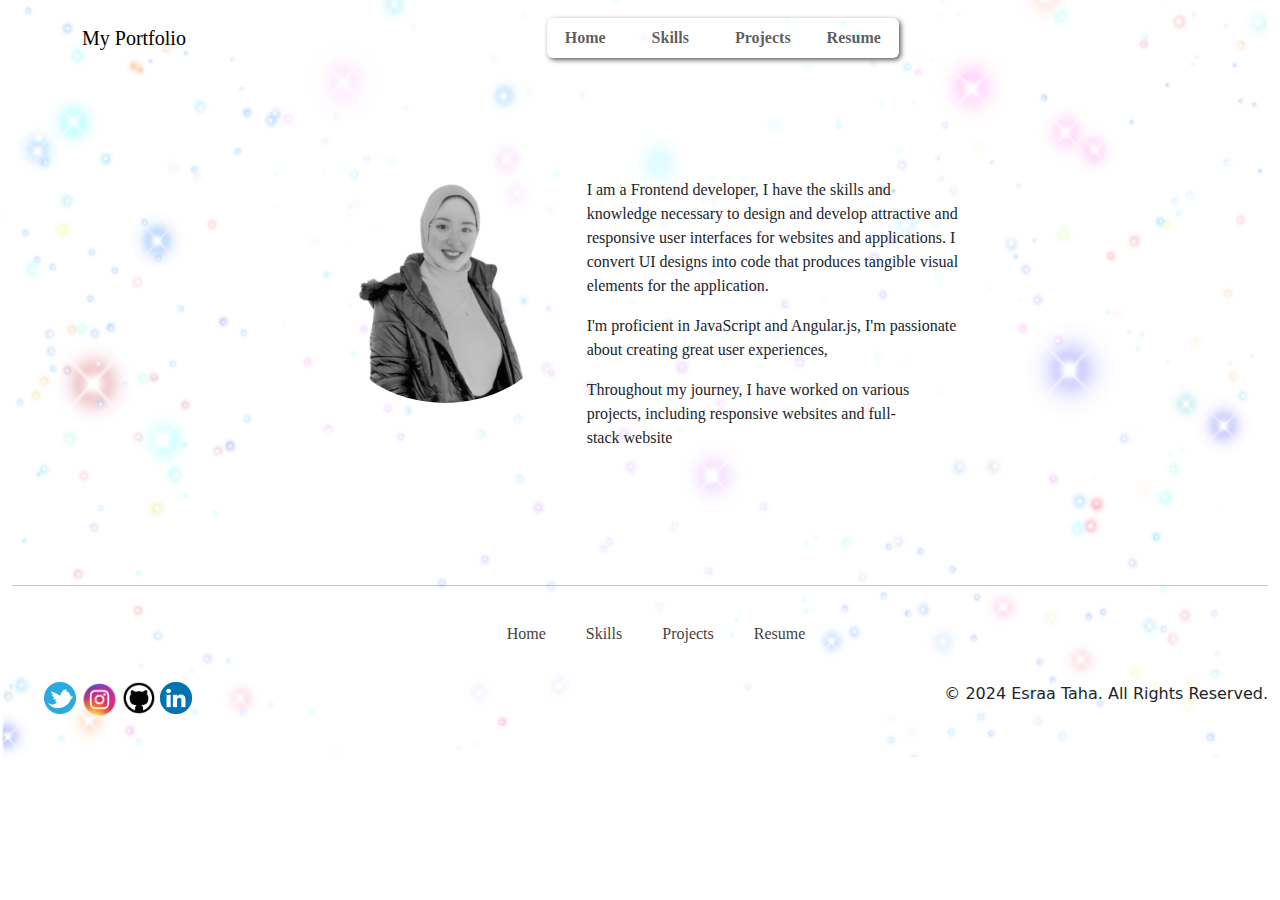
<file: index.html>
<!DOCTYPE html>

<head>
  <title>Home</title>
  <link href="https://cdn.jsdelivr.net/npm/bootstrap@5.3.3/dist/css/bootstrap.min.css" rel="stylesheet"
    integrity="sha384-QWTKZyjpPEjISv5WaRU9OFeRpok6YctnYmDr5pNlyT2bRjXh0JMhjY6hW+ALEwIH" crossorigin="anonymous">
  <link rel="stylesheet" href="style.css">
</head>

<body class="body_home">
  <div class="container-fluid homepge">
    <div class="row">
      <nav class="navbar navbar-expand-lg">
        <div class="container">
          <a class="navbar-brand" href="#">My Portfolio</a>
          <button class="navbar-toggler" type="button" data-bs-toggle="collapse"
            data-bs-target="#navbarSupportedContent" aria-controls="navbarSupportedContent" aria-expanded="false"
            aria-label="Toggle navigation">
            <span class="navbar-toggler-icon"></span>
          </button>
          <div class="collapse navbar-collapse" style="margin-left: 30%; padding: 10px;" id="navbarSupportedContent">
            <ul class="navbar-nav me-auto mb-2 mb-lg-0 rounded"
              style="box-shadow: 2px 2px 5px rgb(97, 90, 90); width:fit-content;">
              <li class="nav-item">
                <a class="nav-link navl" style="margin-left: 10px; margin-right: 20px;" aria-current="page"
                  href="/">Home</a>
              </li>
              <li class="nav-item">
                <a class="nav-link navl" style="margin-left: 10px; margin-right: 20px;" href="/skills.html">Skills</a>
              </li>
              <li class="nav-item">
                <a class="nav-link navl" style="margin-left: 10px; margin-right: 20px;"
                  href="/projects.html">Projects</a>
              </li>
              <li class="nav-item">
                <a class="nav-link navl" style="margin-right: 10px;" href="/resume.html">Resume</a>
              </li>
            </ul>
          </div>
        </div>
      </nav>
      <!-- /**************** Home ********************/ -->
      <div class="d-flex home">
        <div class="d-flex">
          <div class="col-md-4">
            <div>
              <img class="rounded-circle" src="img/profile.png" width="250px" style=" -webkit-filter: grayscale(100%);
                            filter: grayscale(100%);">
            </div>
          </div>
          <div class="col-md-1"></div>
          <div class="col-md-7">
            <p>
              I am a Frontend developer, I have the skills and knowledge necessary to design and develop attractive and
              responsive user interfaces for websites and applications. I convert UI designs into code that produces
              tangible visual elements for the application.
            </p>
            <p>
              I'm proficient in JavaScript and Angular.js, I'm passionate about creating great user experiences,
            </p>
            <p>
              Throughout my journey, I have worked on various projects, including responsive websites and
              full-stack website
            </p>
          </div>
        </div>
      </div>
      <!-- /********************* Footer *****************/ -->
      <div class="footer">
        <div class="footer-links">
          <hr>
          <ul class="footer-nav-link-list d-flex justify-content-center" style="list-style-type: none;">
            <li class="footer-nav-link-item" style="padding: 20px;">
              <a href="/" class="footer_links">Home</a>
            </li>
            <li class="footer-nav-link-item" style="padding: 20px;">
              <a href="/skills.html" class="footer_links">Skills</a>
            </li>
            <li class="footer-nav-link-item" style="padding: 20px;">
              <a href="/projects.html" class="footer_links">Projects</a>
            </li>
            <li class="footer-nav-link-item" style="padding: 20px;">
              <a href="/resume.html" class="footer_links">Resume</a>
            </li>
          </ul>
        </div>
        <div class="footer-credits">
          <div class="col-md-12 footer-credits-text d-flex justify-content-betwwen">
            <div class="col-md-6 d-flex">
              <ul style="list-style-type: none; " class="d-flex">
                <li>
                  <a href="https://x.com/EsraaTaha22?t=s0HE78MfOMYRd7obA73qFw&s=08" target="_blank">
                    <img src="/img/twitter.png" width="32px">
                  </a>
                </li>
                <li>
                  <a href="https://www.instagram.com/esraa.taha_100?igsh=NHc4NzhvNHl4YzMw" target="_blank">
                    <img src="/img/instagram.png" width="47px">
                  </a>
                </li>
                <li>
                  <a href="https://github.com/esraataha22" target="_blank">
                    <img src="/img/github.png" width="32px">
                  </a>
                </li>
                <li>
                  <a href="https://www.linkedin.com/in/esraa-taha-b180a7234/" target="_blank"
                    style="margin-left: 5px; margin-right: 20px;;">
                    <img src="/img/linkedin.png" width="32px">
                  </a>
                </li>
              </ul>
            </div>
            <div class="col-md-6 d-flex justify-content-end">
              © 2024 Esraa Taha. All Rights Reserved.
            </div>
          </div>
          <br>
        </div>
      </div>
      <div>
      </div>
      <script src="https://cdn.jsdelivr.net/npm/bootstrap@5.3.3/dist/js/bootstrap.bundle.min.js"
        integrity="sha384-YvpcrYf0tY3lHB60NNkmXc5s9fDVZLESaAA55NDzOxhy9GkcIdslK1eN7N6jIeHz"
        crossorigin="anonymous"></script>
</body>

</html>
</file>
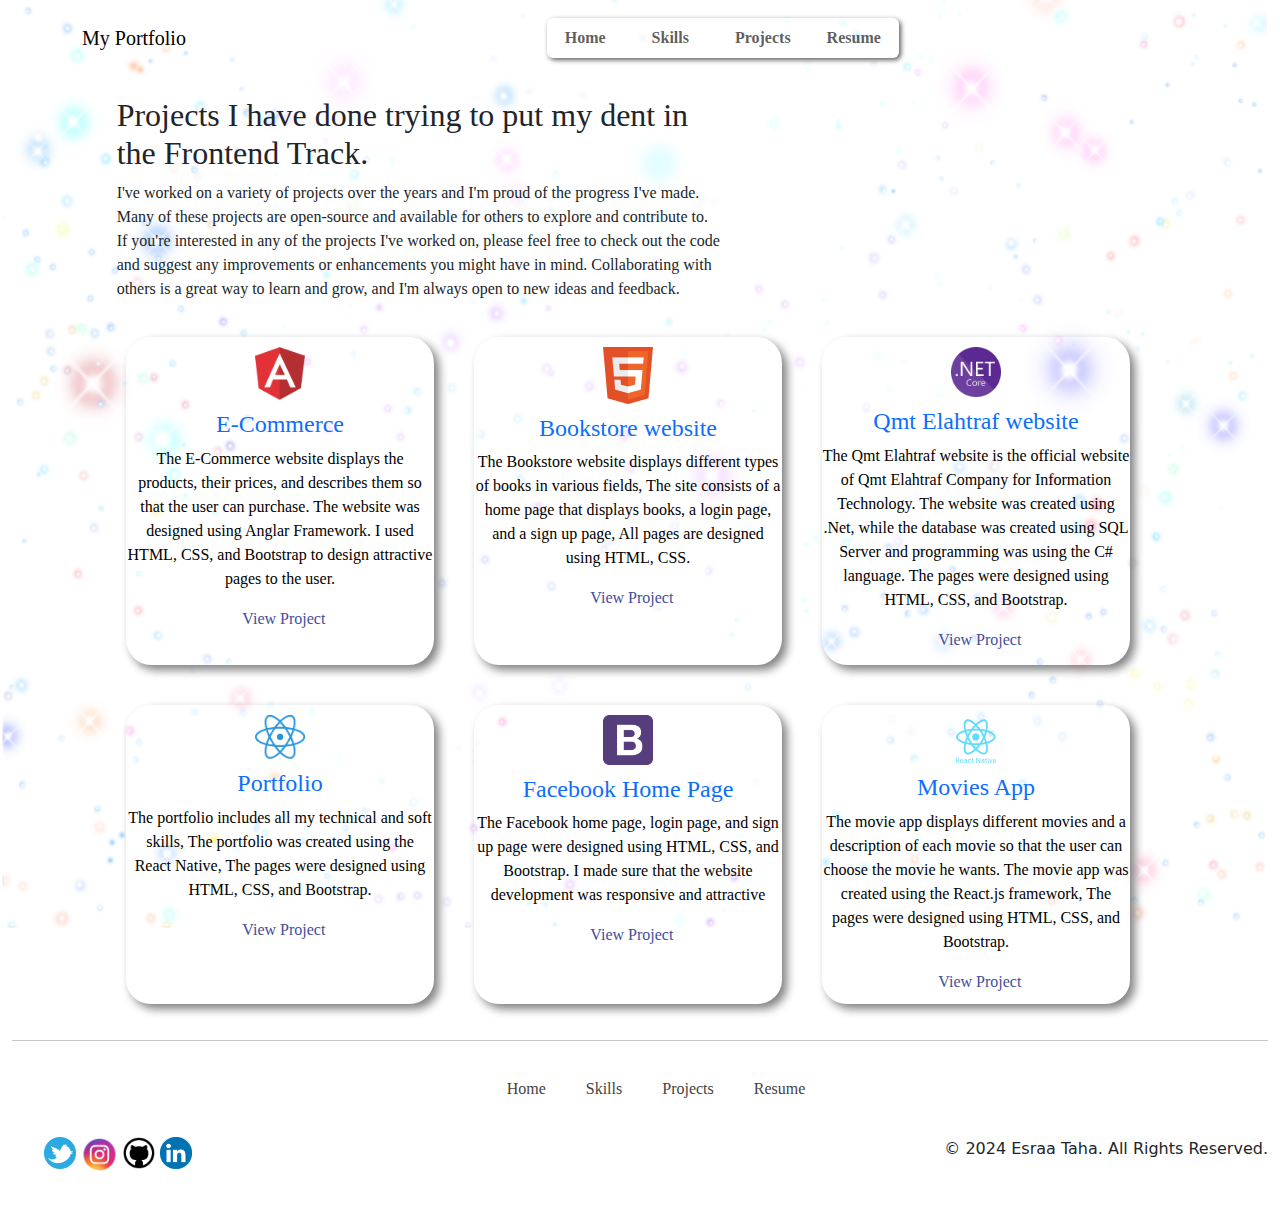
<file: projects.html>
<!DOCTYPE html>

<head>
  <title>Projects</title>
  <link href="https://cdn.jsdelivr.net/npm/bootstrap@5.3.3/dist/css/bootstrap.min.css" rel="stylesheet"
    integrity="sha384-QWTKZyjpPEjISv5WaRU9OFeRpok6YctnYmDr5pNlyT2bRjXh0JMhjY6hW+ALEwIH" crossorigin="anonymous">
  <link rel="stylesheet" href="style.css">
  <link rel="stylesheet" href="https://cdnjs.cloudflare.com/ajax/libs/font-awesome/6.5.1/css/all.min.css"
        integrity="sha512-DTOQO9RWCH3ppGqcWaEA1BIZOC6xxalwEsw9c2QQeAIftl+Vegovlnee1c9QX4TctnWMn13TZye+giMm8e2LwA=="
        crossorigin="anonymous" referrerpolicy="no-referrer" />
</head>

<body class="body_home">
  <div class="container-fluid">
    <div class="row">
      <nav class="navbar navbar-expand-lg">
        <div class="container">
          <a class="navbar-brand" href="#">My Portfolio</a>
          <button class="navbar-toggler" type="button" data-bs-toggle="collapse"
            data-bs-target="#navbarSupportedContent" aria-controls="navbarSupportedContent" aria-expanded="false"
            aria-label="Toggle navigation">
            <span class="navbar-toggler-icon"></span>
          </button>
          <div class="collapse navbar-collapse" style="margin-left: 30%; padding: 10px;" id="navbarSupportedContent">
            <ul class="navbar-nav me-auto mb-2 mb-lg-0 rounded"
              style="box-shadow: 2px 2px 5px rgb(97, 90, 90); width:fit-content;">
              <li class="nav-item">
                <a class="nav-link navl" style="margin-left: 10px; margin-right: 20px;" aria-current="page"
                  href="/">Home</a>
              </li>
              <li class="nav-item">
                <a class="nav-link navl" style="margin-left: 10px; margin-right: 20px;" href="/skills.html">Skills</a>
              </li>
              <li class="nav-item">
                <a class="nav-link navl" style="margin-left: 10px; margin-right: 20px;"
                  href="/projects.html">Projects</a>
              </li>
              <li class="nav-item">
                <a class="nav-link navl" style="margin-right: 10px;" href="/resume.html">Resume</a>
              </li>
            </ul>
          </div>
        </div>
      </nav>
      <!-- /*************** Projects **************/ -->
      <div class="row">
        <div class="col-md-1"></div>
        <div class="col-md-6">
          <h2 style="margin-top: 20px;">
            Projects I have done trying to put my dent in the Frontend Track.
          </h2>
          <p>
            I've worked on a variety of projects over the years and I'm proud of the progress I've made.
            Many of these projects are open-source and available for others to explore and contribute to. If you're
            interested in any of the projects I've worked on, please feel free to check out the code and suggest any
            improvements or enhancements you might have in mind. Collaborating with others is a great way to learn and
            grow, and I'm always open to new ideas and feedback.
          </p>
        </div>
        <div class="col-md-12 d-flex justify-content-center">
          <div class="col-md-3 project">
            <a href="https://github.com/esraataha22/E-Commerce-__" target="_blank" style="text-decoration: none;">
              <div>
                <img src="/img/angular.png" width="50px" style="margin: 10px;">
                <h4>E-Commerce</h4>
                <p style="color: black;">
                  The E-Commerce website displays the products, their prices, and describes them so that the user can purchase. The website was designed using Anglar Framework. I used HTML, CSS, and Bootstrap to design attractive pages to the user.
                </p>
              </div>
            </a>
            <a href="https://github.com/esraataha22/E-Commerce-__" target="_blank" class="viewproject" style="color: rgb(65, 78, 156); text-decoration: none;">
              <p style="margin-bottom:10px;">
                <i class="fa-solid fa-link"></i> &nbsp;
                   View Project
              </p>           
            </a>
            <br>
          </div>
          <div class="col-md-3 project">
            <a href="https://github.com/esraataha22/projectHtmlCss" target="_blank" style="text-decoration: none;">
              <div>
                <img src="/img/html.png" width="50px" style="margin: 10px;">
                <h4>Bookstore website</h4>
                <p style="color: black;">
                  The Bookstore website displays different types of books in various fields,
                   The site consists of a home page that displays books, a login page, and a sign up page,
                    All pages are designed using HTML, CSS.
                </p>
              </div>
            </a>
            <a href="https://github.com/esraataha22/projectHtmlCss" target="_blank" style="color: rgb(65, 78, 156); text-decoration: none;">
              <p style="margin-bottom:10px;">
                <i class="fa-solid fa-link"></i> &nbsp;
                   View Project
              </p>           
            </a>
          </div>
          <div class="col-md-3 project">
            <a href="https://github.com/esraataha22/Qmt_Elahtraf" target="_blank" style="text-decoration: none;">
              <div>
                <img src="/img/aspnet.png" width="50px" style="margin: 10px;">
                <h4>Qmt Elahtraf website</h4>
                <p style="color: black;">
                  The Qmt Elahtraf website is the official website of Qmt Elahtraf Company for Information Technology. The website was created using .Net, while the database was created using SQL Server and programming was using the C# language. The pages were designed using HTML, CSS, and Bootstrap.
                </p>
              </div>
            </a>
            <a href="https://github.com/esraataha22/Qmt_Elahtraf" target="_blank" style="color: rgb(65, 78, 156); text-decoration: none;">
              <p style="margin-bottom:10px;">
                <i class="fa-solid fa-link"></i> &nbsp;
                   View Project
              </p>           
            </a>         
          </div>

        </div>
        <div class="col-md-12 d-flex justify-content-center">
          <div class="col-md-3 project" style="box-shadow: 5px 5px 10px gray; margin: 20px; text-align: center;">
            <a href="https://github.com/esraataha22/portfolio_using_react" target="_blank"
              style="text-decoration: none;">
              <div>
                <img src="/img/react.png" width="50px" style="margin: 10px;">
                <h4>Portfolio</h4>
                <p style="color: black;">
                  The portfolio includes all my technical and soft skills, The portfolio was created using the React Native, The pages were designed using HTML, CSS, and Bootstrap.
                </p>
              </div>
            </a>
            <a href="https://github.com/esraataha22/portfolio_using_react" target="_blank" style="color: rgb(65, 78, 156); text-decoration: none;">
              <p style="margin-bottom:10px;">
                <i class="fa-solid fa-link"></i> &nbsp;
                   View Project
              </p>           
            </a>
          </div>
          <div class="col-md-3 project" style="box-shadow: 5px 5px 10px gray; margin: 20px; text-align: center;">
            <a href="https://github.com/esraataha22/Facebook_Page" target="_blank" style="text-decoration: none;">
              <div>
                <img src="/img/bootstrap.png" width="50px" style="margin: 10px;">
                <h4>Facebook Home Page</h4>
                <p style="color: black;">
                  The Facebook home page, login page, and sign up page were designed using HTML, CSS, and Bootstrap. I made sure that the website development was responsive and attractive
                </p>
              </div>
            </a>
            <a href="https://github.com/esraataha22/Facebook_Page" target="_blank" style="color: rgb(65, 78, 156); text-decoration: none;">
              <p style="margin-bottom:10px;">
                <i class="fa-solid fa-link"></i> &nbsp;
                   View Project
              </p>           
            </a>
          </div>
          <div class="col-md-3 project" style="box-shadow: 5px 5px 10px gray; margin: 20px; text-align: center;">
            <a href="https://github.com/esraataha22/Movies_app" target="_blank" style="text-decoration: none;">
              <div>
                <img src="/img/react-native.svg" width="60px" style="margin: 10px;">
                <h4>Movies App</h4>
                <p style="color: black;">
                  The movie app displays different movies and a description of each movie so that the user can choose the movie he wants.
                   The movie app was created using the React.js framework, The pages were designed using HTML, CSS, and Bootstrap.
                </p>
              </div>
            </a>
            <a href="https://github.com/esraataha22/Movies_app" target="_blank"style="color: rgb(65, 78, 156); text-decoration: none;">
              <p style="margin-bottom:10px;">
                <i class="fa-solid fa-link"></i> &nbsp;
                   View Project
              </p>           
            </a>
          </div>


        </div>
      </div>

      <!-- /********************* Footer *****************/ -->
      <div class="footer">
        <div class="footer-links">
          <hr>
          <ul class="footer-nav-link-list d-flex justify-content-center" style="list-style-type: none;">
            <li class="footer-nav-link-item" style="padding: 20px;">
              <a href="/" class="footer_links">Home</a>
            </li>
            <li class="footer-nav-link-item" style="padding: 20px;">
              <a href="/skills.html" class="footer_links">Skills</a>
            </li>
            <li class="footer-nav-link-item" style="padding: 20px;">
              <a href="/projects.html" class="footer_links">Projects</a>
            </li>
            <li class="footer-nav-link-item" style="padding: 20px;">
              <a href="/resume.html" class="footer_links">Resume</a>
            </li>
          </ul>
        </div>
        <div class="footer-credits">
          <div class="col-md-12 footer-credits-text d-flex justify-content-betwwen">
            <div class="col-md-6 d-flex">
              <ul style="list-style-type: none; " class="d-flex">
                <li>
                  <a href="https://x.com/EsraaTaha22?t=s0HE78MfOMYRd7obA73qFw&s=08" target="_blank">
                    <img src="/img/twitter.png" width="32px">
                  </a>
                </li>
                <li>
                  <a href="https://www.instagram.com/esraa.taha_100?igsh=NHc4NzhvNHl4YzMw" target="_blank">
                    <img src="/img/instagram.png" width="47px">
                  </a>
                </li>
                <li>
                  <a href="https://github.com/esraataha22" target="_blank">
                    <img src="/img/github.png" width="32px">
                  </a>
                </li>
                <li>
                  <a href="https://www.linkedin.com/in/esraa-taha-b180a7234/" target="_blank"
                    style="margin-left: 5px; margin-right: 20px;;">
                    <img src="/img/linkedin.png" width="32px">
                  </a>
                </li>
              </ul>
            </div>
            <div class="col-md-6 d-flex justify-content-end">
              © 2024 Esraa Taha. All Rights Reserved.
            </div>
          </div>
          <br>
        </div>
      </div>
    </div>
  </div>
  <script src="https://cdn.jsdelivr.net/npm/bootstrap@5.3.3/dist/js/bootstrap.bundle.min.js"
    integrity="sha384-YvpcrYf0tY3lHB60NNkmXc5s9fDVZLESaAA55NDzOxhy9GkcIdslK1eN7N6jIeHz"
    crossorigin="anonymous"></script>
</body>

</html>
</file>
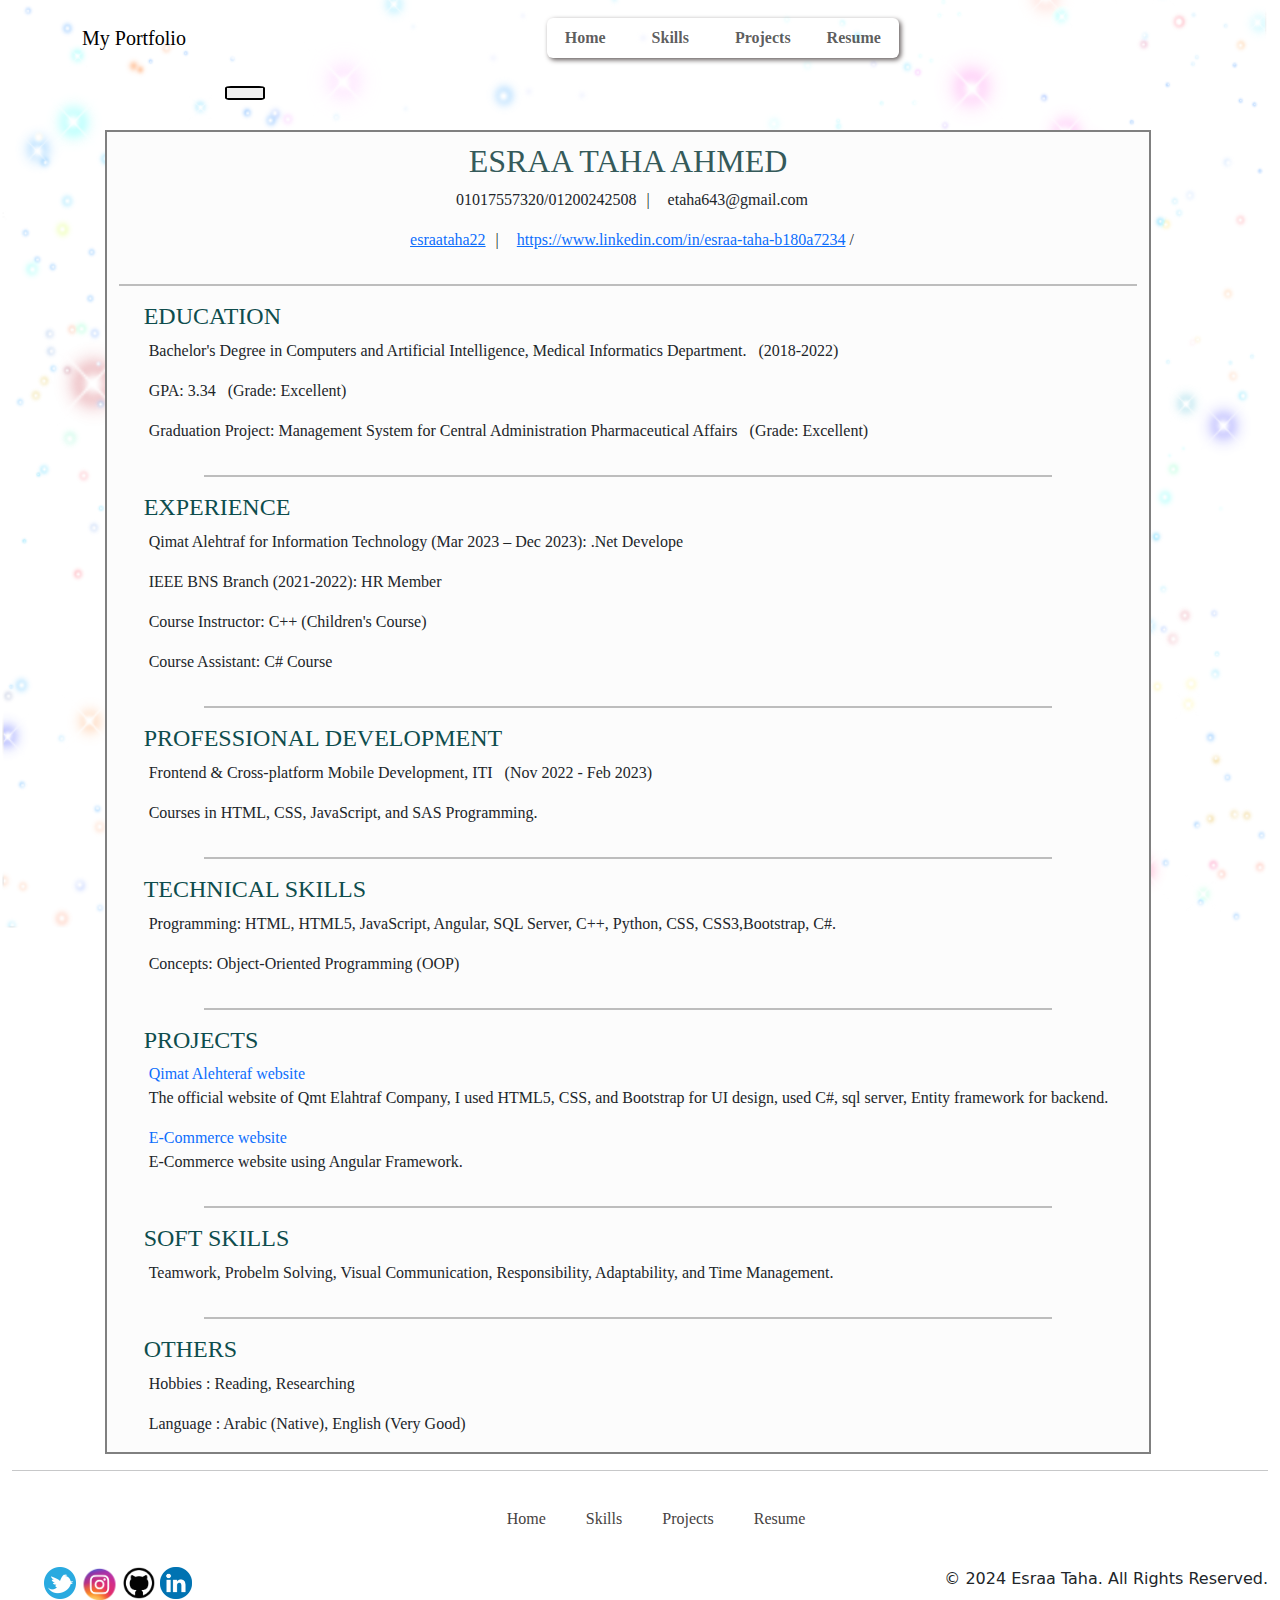
<file: resume.html>
<!DOCTYPE html>
<head>
    <title>Resume</title>
    <link href="https://cdn.jsdelivr.net/npm/bootstrap@5.3.3/dist/css/bootstrap.min.css" rel="stylesheet" integrity="sha384-QWTKZyjpPEjISv5WaRU9OFeRpok6YctnYmDr5pNlyT2bRjXh0JMhjY6hW+ALEwIH" crossorigin="anonymous">
    <link rel="stylesheet" href="style.css">
    <link rel="stylesheet" href="https://cdnjs.cloudflare.com/ajax/libs/font-awesome/6.5.1/css/all.min.css" integrity="sha512-DTOQO9RWCH3ppGqcWaEA1BIZOC6xxalwEsw9c2QQeAIftl+Vegovlnee1c9QX4TctnWMn13TZye+giMm8e2LwA==" crossorigin="anonymous" referrerpolicy="no-referrer" />
    <style>
        @media print{
            body *:not(#resume):not(#resume *){
                visibility: hidden;
            }
            #resume {
                visibility : visible;
                position: absolute;
                left: 0;
                top: 0;
            }
        }
    </style>
</head>
<body class="body_home">
    <div class="container-fluid homepge">
        <div class="row">
            <nav class="navbar navbar-expand-lg">
                <div class="container">
                  <a class="navbar-brand" href="#">My Portfolio</a>
                  <button class="navbar-toggler" type="button" data-bs-toggle="collapse" data-bs-target="#navbarSupportedContent" aria-controls="navbarSupportedContent" aria-expanded="false" aria-label="Toggle navigation">
                    <span class="navbar-toggler-icon"></span>
                  </button>
                  <div class="collapse navbar-collapse" style="margin-left: 30%; padding: 10px;"  id="navbarSupportedContent">
                    <ul class="navbar-nav me-auto mb-2 mb-lg-0 rounded" style="box-shadow: 2px 2px 5px rgb(97, 90, 90); width:fit-content;">
                        <li class="nav-item">
                        <a class="nav-link navl" style="margin-left: 10px; margin-right: 20px;"  aria-current="page" href="/">Home</a>
                      </li>
                      <li class="nav-item">
                        <a class="nav-link navl"style="margin-left: 10px; margin-right: 20px;" href="/skills.html">Skills</a>
                      </li>
                      <li class="nav-item">
                        <a class="nav-link navl" style="margin-left: 10px; margin-right: 20px;"href="/projects.html">Projects</a>
                      </li>
                      <li class="nav-item">
                        <a class="nav-link navl" style="margin-right: 10px;" href="/resume.html">Resume</a>
                      </li>
                    </ul>
                  </div>
                </div>
              </nav>
              <div class="col-md-2"></div>
              <div class="col-md-10">
                <button onclick="window.print()" id="bt" style=" border: 2px solid; width: 40px; border-radius:15%; padding:5px;">
                    <i class="fa-solid fa-download"></i>
                </button>
              </div>
              <!-- /**************** Resume ********************/ -->
              <div class="row d-flex justify-content-center">
                <div class="col-md-1">
                </div>
                <div class="col-md-10 " id="resume" style="border: 2px solid gray; 
                margin-top: 30px; background-color: rgb(252, 252, 252);">
                    <div class="col-md-12 d-flex justify-content-center">
                        <h2 style="color: rgb(53, 90, 90); margin-top: 10px;">ESRAA TAHA AHMED</h2>
                    </div>
                    <div class="col-md-12 d-flex justify-content-center">
                        <p style="margin-right: 10px;">
                            <i class="fa-solid fa-phone"></i> &nbsp;
                            <label>01017557320/01200242508</label>
                        </p> 
                        <p style="margin-right: 10px;">|</p>
                        <p>
                            <i class="fa-solid fa-envelope"></i> &nbsp;
                            <label>etaha643@gmail.com</label>
                        </p>
                    </div>
                    <div class="col-md-12 d-flex justify-content-center">
                        <p style="margin-right: 10px;">
                            <i class="fa-brands fa-github"></i> &nbsp;
                            <label><a href="https://github.com/esraataha22">esraataha22</a> </label>
                        </p> 
                        <p style="margin-right: 10px;">|</p>
                        <p>
                            <i class="fa-brands fa-linkedin"></i> &nbsp;
                            <label><a href="https://www.linkedin.com/in/esraa-taha-b180a7234">https://www.linkedin.com/in/esraa-taha-b180a7234</a> /</label>
                        </p>
                    </div>
                    <div class="col-md-12">
                        <hr style="color: black; border: 1px solid;">
                    </div>
                    <div class="col-md-12 d-flex">
                            <h4  style="color: rgb(14, 77, 77); margin-left: 25px;">EDUCATION</h4>
                    </div>
                    <div class="col-md-12">
                        <p style="margin-left: 30px;">Bachelor's Degree in Computers and Artificial Intelligence, Medical Informatics
                            Department. &nbsp; (2018-2022) </p>
                        <p style="margin-left: 30px;">GPA: 3.34 &nbsp; (Grade: Excellent)</p>
                        <p style="margin-left: 30px;">Graduation Project: Management System for Central Administration Pharmaceutical Affairs &nbsp;
                            (Grade: Excellent)</p>
                    </div>
                    <div class="col-md-12 d-flex justify-content-center">
                        <div class="col-md-1"></div>
                        <div class="col-md-10">
                            <hr style="color: black; border: 1px solid;">
                        </div>
                        <div class="col-md-1"></div>
                    </div>
                    <div class="col-md-12 d-flex">
                        <h4  style="color: rgb(14, 77, 77); margin-left: 25px;">EXPERIENCE</h4>
                    </div>
                    <div class="col-md-12">
                        <p style="margin-left: 30px;">
                            Qimat Alehtraf for Information Technology (Mar 2023 – Dec 2023): .Net Develope </p>
                        <p style="margin-left: 30px;">IEEE BNS Branch (2021-2022): HR Member</p>
                        <p style="margin-left: 30px;">
                            Course Instructor: C++ (Children's Course)</p>
                        <p style="margin-left: 30px;">
                                Course Assistant: C# Course</p>
                    </div>
                    <div class="col-md-12 d-flex justify-content-center">
                        <div class="col-md-1"></div>
                        <div class="col-md-10">
                            <hr style="color: black; border: 1px solid;">
                        </div>
                        <div class="col-md-1"></div>
                    </div>
                    <div class="col-md-12 d-flex">
                        <h4  style="color: rgb(14, 77, 77); margin-left: 25px;">PROFESSIONAL DEVELOPMENT</h4>
                    </div>
                    <div class="col-md-12">
                        <p style="margin-left: 30px;">
                            Frontend & Cross-platform Mobile Development, ITI &nbsp; (Nov 2022 - Feb 2023)</p>
                        <p style="margin-left: 30px;">Courses in HTML, CSS, JavaScript, and SAS Programming.</p>
                    </div>
                    <div class="col-md-12 d-flex justify-content-center">
                        <div class="col-md-1"></div>
                        <div class="col-md-10">
                            <hr style="color: black; border: 1px solid;">
                        </div>
                        <div class="col-md-1"></div>
                    </div>
                    <div class="col-md-12 d-flex">
                        <h4  style="color: rgb(14, 77, 77); margin-left: 25px;">TECHNICAL SKILLS</h4>
                    </div>
                    <div class="col-md-12">
                        <p style="margin-left: 30px;">
                            Programming: HTML, HTML5, JavaScript, Angular, SQL Server, C++, Python, CSS, CSS3,Bootstrap, C#.</p>
                        <p style="margin-left: 30px;">Concepts: Object-Oriented Programming (OOP)</p>
                    </div>
                    <div class="col-md-12 d-flex justify-content-center">
                        <div class="col-md-1"></div>
                        <div class="col-md-10">
                            <hr style="color: black; border: 1px solid;">
                        </div>
                        <div class="col-md-1"></div>
                    </div>
                    <div class="col-md-12 d-flex">
                        <h4  style="color: rgb(14, 77, 77); margin-left: 25px;">PROJECTS</h4>
                    </div>
                    <div class="col-md-12">
                        <a href="https://qimatalehteraf.com/" style="margin-left: 30px; text-decoration: none;">
                            Qimat Alehteraf website
                            </a>
                        <p  style="margin-left: 30px;">The official website of Qmt Elahtraf Company, I used HTML5, CSS, and Bootstrap for UI design, used C#, sql server, Entity framework for
                            backend.</p>
                        <a href="https://github.com/esraataha22/E-Commerce-__" style="margin-left: 30px; text-decoration: none;">
                                E-Commerce website
                                </a>
                        <p  style="margin-left: 30px;">
                            E-Commerce website using Angular Framework.</p>
                    </div>
                    <div class="col-md-12 d-flex justify-content-center">
                        <div class="col-md-1"></div>
                        <div class="col-md-10">
                            <hr style="color: black; border: 1px solid;">
                        </div>
                        <div class="col-md-1"></div>
                    </div>
                    <div class="col-md-12 d-flex">
                        <h4  style="color: rgb(14, 77, 77); margin-left: 25px;">SOFT SKILLS</h4>
                    </div>
                    <div class="col-md-12">
                        <p style="margin-left: 30px;">
                            Teamwork, Probelm Solving, Visual Communication, Responsibility, Adaptability, and Time Management.</p>
                    </div>
                    <div class="col-md-12 d-flex justify-content-center">
                        <div class="col-md-1"></div>
                        <div class="col-md-10">
                            <hr style="color: black; border: 1px solid;">
                        </div>
                        <div class="col-md-1"></div>
                    </div>
                    <div class="col-md-12 d-flex">
                        <h4  style="color: rgb(14, 77, 77); margin-left: 25px;">OTHERS</h4>
                    </div>
                    <div class="col-md-12">
                        <p style="margin-left: 30px;">
                            <bold>Hobbies : </bold> Reading, Researching</p>
                            <p style="margin-left: 30px;">
                                <bold>Language : </bold> Arabic (Native), English (Very Good)</p>
                    </div>
                  </div>
                <div class="col-md-1"></div>

              </div>
              <!-- /********************* Footer *****************/ -->
              <div class="footer" >
                <div class="footer-links">
                  <hr>
                  <ul class="footer-nav-link-list d-flex justify-content-center" style="list-style-type: none;">
                    <li class="footer-nav-link-item" style="padding: 20px;">
                      <a href="/" class="footer_links">Home</a>
                    </li>
                    <li class="footer-nav-link-item" style="padding: 20px;">
                      <a href="/skills.html" class="footer_links">Skills</a>
                    </li>
                    <li class="footer-nav-link-item" style="padding: 20px;">
                      <a href="/projects.html" class="footer_links">Projects</a>
                    </li>
                    <li class="footer-nav-link-item" style="padding: 20px;">
                      <a href="/resume.html" class="footer_links">Resume</a>
                    </li>
                  </ul>
                </div>     
                <div class="footer-credits">
                  <div class="col-md-12 footer-credits-text d-flex justify-content-betwwen">
                    <div class="col-md-6 d-flex">
                      <ul style="list-style-type: none; " class="d-flex">
                        <li>
                          <a href="https://x.com/EsraaTaha22?t=s0HE78MfOMYRd7obA73qFw&s=08" target="_blank">
                            <img src="/img/twitter.png" width="32px">
                          </a>
                        </li>
                        <li>
                          <a href="https://www.instagram.com/esraa.taha_100?igsh=NHc4NzhvNHl4YzMw" target="_blank">
                            <img src="/img/instagram.png" width="47px">
                          </a>
                        </li>
                        <li>
                          <a href="https://github.com/esraataha22" target="_blank">
                            <img src="/img/github.png" width="32px">
                          </a>
                        </li>
                        <li>
                          <a href="https://www.linkedin.com/in/esraa-taha-b180a7234/" target="_blank" style="margin-left: 5px; margin-right: 20px;;">
                            <img src="/img/linkedin.png" width="32px">
                          </a>
                        </li>
                      </ul>
                    </div>
                    <div class="col-md-6 d-flex justify-content-end">
                      © 2024 Esraa Taha. All Rights Reserved.
                    </div>
                  </div>
                  <br>
                </div>
              </div>
        <div>
    </div>
    <script src="https://cdn.jsdelivr.net/npm/bootstrap@5.3.3/dist/js/bootstrap.bundle.min.js" integrity="sha384-YvpcrYf0tY3lHB60NNkmXc5s9fDVZLESaAA55NDzOxhy9GkcIdslK1eN7N6jIeHz" crossorigin="anonymous"></script>
    <script>
    //     let print = () => {
    // 	let objFra = document.getElementById('resume');
    //     objFra.contentWindow.focus();
    //     objFra.contentWindow.print();
    // }
    
    </script>
</body>
</html>
</file>
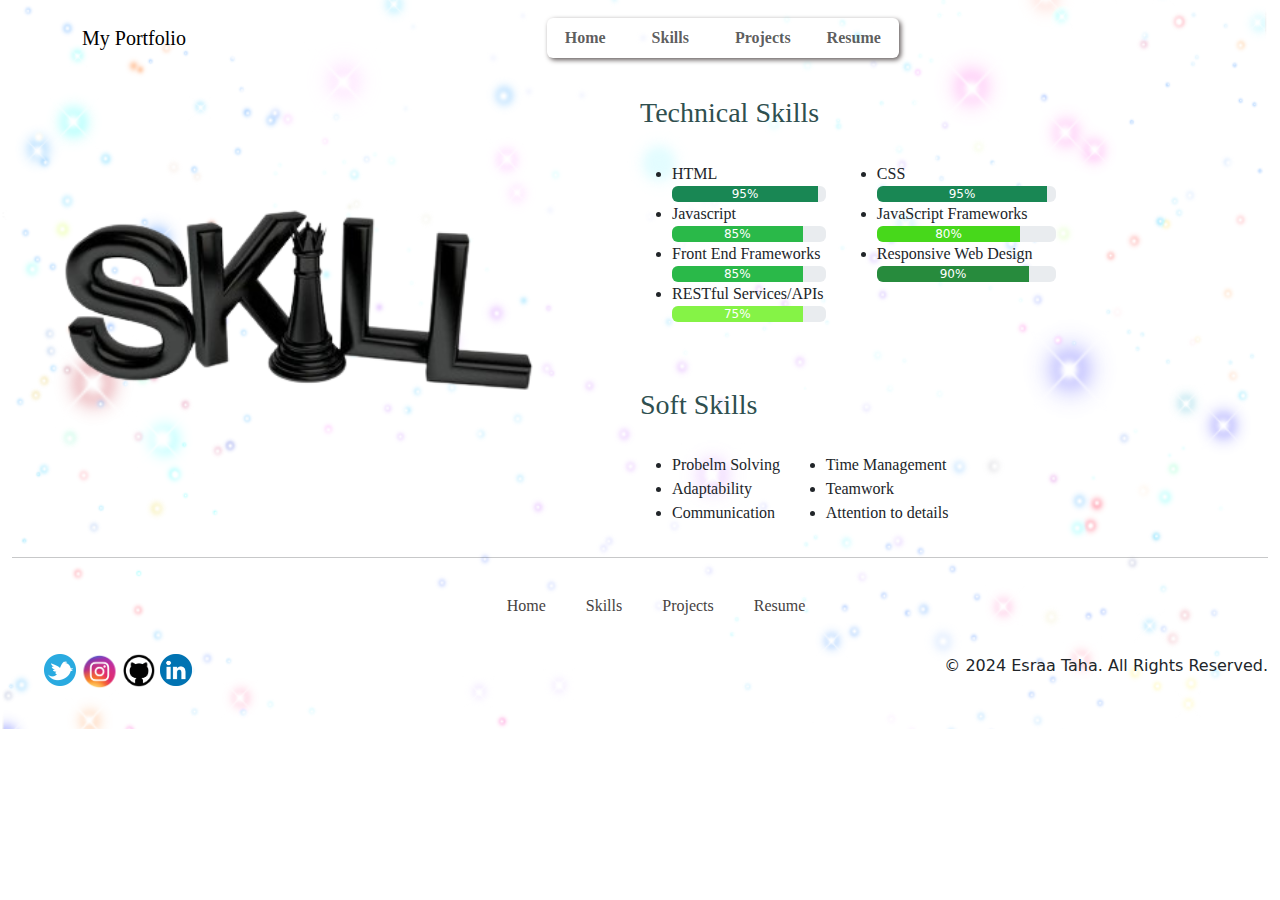
<file: skills.html>
<!DOCTYPE html>

<head>
  <title>Skills</title>
  <link href="https://cdn.jsdelivr.net/npm/bootstrap@5.3.3/dist/css/bootstrap.min.css" rel="stylesheet"
    integrity="sha384-QWTKZyjpPEjISv5WaRU9OFeRpok6YctnYmDr5pNlyT2bRjXh0JMhjY6hW+ALEwIH" crossorigin="anonymous">
  <link rel="stylesheet" href="style.css">
</head>

<body class="body_home">
  <div class="container-fluid">
    <div class="row">
      <nav class="navbar navbar-expand-lg">
        <div class="container">
          <a class="navbar-brand" href="#">My Portfolio</a>
          <button class="navbar-toggler" type="button" data-bs-toggle="collapse"
            data-bs-target="#navbarSupportedContent" aria-controls="navbarSupportedContent" aria-expanded="false"
            aria-label="Toggle navigation">
            <span class="navbar-toggler-icon"></span>
          </button>
          <div class="collapse navbar-collapse" style="margin-left: 30%; padding: 10px;" id="navbarSupportedContent">
            <ul class="navbar-nav me-auto mb-2 mb-lg-0 rounded"
              style="box-shadow: 2px 2px 5px rgb(97, 90, 90); width:fit-content;">
              <li class="nav-item">
                <a class="nav-link navl" style="margin-left: 10px; margin-right: 20px;" aria-current="page"
                  href="/">Home</a>
              </li>
              <li class="nav-item">
                <a class="nav-link navl" style="margin-left: 10px; margin-right: 20px;" href="/skills.html">Skills</a>
              </li>
              <li class="nav-item">
                <a class="nav-link navl" style="margin-left: 10px; margin-right: 20px;"
                  href="/projects.html">Projects</a>
              </li>
              <li class="nav-item">
                <a class="nav-link navl" style="margin-right: 10px;" href="/resume.html">Resume</a>
              </li>
            </ul>
          </div>
        </div>
      </nav>
      <!-- /****************** Skills ********************/ -->
      <div class="col-md-12 d-flex">
        <div class="col-md-4 d-flex ">
          <img src="/img/skill.png" height="350px" style="margin-top: 40px;">
        </div>
        <div class="col-md-2"></div>
        <div class="col-md-6">
          <h3 style=" color:darkslategray; margin-top: 20px;">Technical Skills</h3>
          <br>
          <div class="col-md-12 d-flex justify-content-betwwen">
            <ul class="d-flex">
              <div class="col-md-6">
                <li>HTML</li>
                <div class="progress">
                  <div class="progress-bar bg-success" role="progressbar" style="width: 95%;" aria-valuenow="95"
                    aria-valuemin="95" aria-valuemax="100">95%</div>
                </div>
                <li>Javascript</li>
                <div class="progress">
                  <div class="progress-bar" role="progressbar" style="background-color: rgb(42, 185, 73); width: 85%;"
                    aria-valuenow="85" aria-valuemin="85" aria-valuemax="100">85%</div>
                </div>
                <li>Front End Frameworks</li>
                <div class="progress">
                  <div class="progress-bar" role="progressbar" style="background-color: rgb(42, 185, 73); width: 85%;"
                    aria-valuenow="85" aria-valuemin="85" aria-valuemax="100">85%</div>
                </div>
                <li>RESTful Services/APIs</li>
                <div class="progress">
                  <div class="progress-bar" role="progressbar" style="background-color: rgb(133, 243, 70); width: 85%;"
                    aria-valuenow="75" aria-valuemin="75" aria-valuemax="100">75%</div>
                </div>
              </div>
              <div class="col-md-2"></div>
              <div class="col-md-7">
                <li>CSS</li>
                <div class="progress">
                  <div class="progress-bar bg-success" role="progressbar" style="width: 95%;" aria-valuenow="95"
                    aria-valuemin="95" aria-valuemax="100">95%</div>
                </div>
                <li>JavaScript Frameworks</li>
                <div class="progress">
                  <div class="progress-bar" role="progressbar" style="background-color: rgb(71, 216, 27); width: 80%;"
                    aria-valuenow="80" aria-valuemin="80" aria-valuemax="100">80%</div>
                </div>
                <li>Responsive Web Design</li>
                <div class="progress">
                  <div class="progress-bar" role="progressbar" style="background-color: rgb(39, 139, 61); width: 85%;"
                    aria-valuenow="90" aria-valuemin="90" aria-valuemax="100">90%</div>
                </div>
              </div>
            </ul>
          </div>

          <div class="col-md-12" style="margin-top: 50px;">
            <div class="col-md-6">
              <h3 style=" color:darkslategray;">Soft Skills</h3>
              <br>
              <div class="col-md-12 d-flex justify-content-betwwen">
                <ul class="d-flex">
                  <div class="col-md-6">
                    <li>Probelm Solving</li>
                    <li>Adaptability</li>
                    <li>Communication</li>
                  </div>
                  <div class="col-md-2"></div>
                  <div class="col-md-7">
                    <li>Time Management</li>
                    <li>Teamwork</li>
                    <li>Attention to details</li>
                  </div>
                </ul>
              </div>
            </div>
          </div>
        </div>

      </div>
      <!-- /********************* Footer *****************/ -->
      <!-- style="position: fixed; left: 0; bottom: 0; width: 100%;" -->
      <div class="footer">
        <div class="footer-links">
          <hr>
          <ul class="footer-nav-link-list d-flex justify-content-center" style="list-style-type: none;">
            <li class="footer-nav-link-item" style="padding: 20px;">
              <a href="/" class="footer_links">Home</a>
            </li>
            <li class="footer-nav-link-item" style="padding: 20px;">
              <a href="/skills.html" class="footer_links">Skills</a>
            </li>
            <li class="footer-nav-link-item" style="padding: 20px;">
              <a href="/projects.html" class="footer_links">Projects</a>
            </li>
            <li class="footer-nav-link-item" style="padding: 20px;">
              <a href="/resume.html" class="footer_links">Resume</a>
            </li>
          </ul>
        </div>
        <div class="footer-credits">
          <div class="col-md-12 footer-credits-text d-flex justify-content-betwwen">
            <div class="col-md-6 d-flex">
              <ul style="list-style-type: none; " class="d-flex">
                <li>
                  <a href="https://x.com/EsraaTaha22?t=s0HE78MfOMYRd7obA73qFw&s=08" target="_blank">
                    <img src="/img/twitter.png" width="32px">
                  </a>
                </li>
                <li>
                  <a href="https://www.instagram.com/esraa.taha_100?igsh=NHc4NzhvNHl4YzMw" target="_blank">
                    <img src="/img/instagram.png" width="47px">
                  </a>
                </li>
                <li>
                  <a href="https://github.com/esraataha22" target="_blank">
                    <img src="/img/github.png" width="32px">
                  </a>
                </li>
                <li>
                  <a href="https://www.linkedin.com/in/esraa-taha-b180a7234/" target="_blank"
                    style="margin-left: 5px; margin-right: 20px;;">
                    <img src="/img/linkedin.png" width="32px">
                  </a>
                </li>
              </ul>
            </div>
            <div class="col-md-6 d-flex justify-content-end">
              © 2024 Esraa Taha. All Rights Reserved.
            </div>
          </div>
          <br>
        </div>
      </div>

    </div>
  </div>
  <script src="https://cdn.jsdelivr.net/npm/bootstrap@5.3.3/dist/js/bootstrap.bundle.min.js"
    integrity="sha384-YvpcrYf0tY3lHB60NNkmXc5s9fDVZLESaAA55NDzOxhy9GkcIdslK1eN7N6jIeHz"
    crossorigin="anonymous"></script>
</body>

</html>
</file>
<file: style.css>
/* .body_home{
    background-image: url(/img/bground.png);
    background-size: cover;
    background-position: center;
    background-repeat: no-repeat;
    background-clip: padding-box;
}*/
/* .homepage{
    position: relative;
    z-index: 1;
}  */
.body_home {   
    position: relative;
    z-index: 1;
}

.body_home .homepage .row {
    background-size: cover;
    position: absolute;
    z-index: -1;
    top: 0;
    bottom: 0;
    left: 0;
    right: 0;
    background: url('/img/bground.png') ;
    opacity: .4;
    width: 100%;
    height: 100%;
    background-repeat: no-repeat;
    background-size: cover;
    background-attachment: fixed;

}
.body_home:before {
    content: "";
    position: absolute;
    z-index: -1;
    top: 0;
    bottom: 0;
    left: 0;
    right: 0;
    background: url('/img/bground.png') ;
    opacity: .4;
    background-size: cover;
    background-position: center center;
    background-repeat: no-repeat;
    background-attachment: fixed;

    /* background-clip: padding-box; */
}
.home{
    padding-top:8%; 
    padding-bottom:8%; 
    padding-left:25%; 
    padding-right:25%;
    
}
.navl{
    font-weight: bold;
}
.navl:hover{
    font-size: 17px;
    color: darkslategrayrgb(52, 52, 88);
    text-shadow: 1px 1px 2px darkslategray;
}
.footer_links{
    text-decoration: none;
    color: rgb(70, 66, 66);
}
.footer_links:hover{
    font-size: 17px;
    color: darkslategray;
    text-shadow: 1px 1px 2px darkslategray;
}
li, p, h1, h2, h3,h4, a{
    font-family: Georgia, 'Times New Roman', Times, serif;
}
.project{
    border-radius: 8%;
    box-shadow: 5px 5px 10px gray;
    margin: 20px;
    text-align: center;
}
.project:hover{
    background-color: rgb(235, 227, 227);
    border: 1px solid rgb(216, 209, 209);
}
</file>
